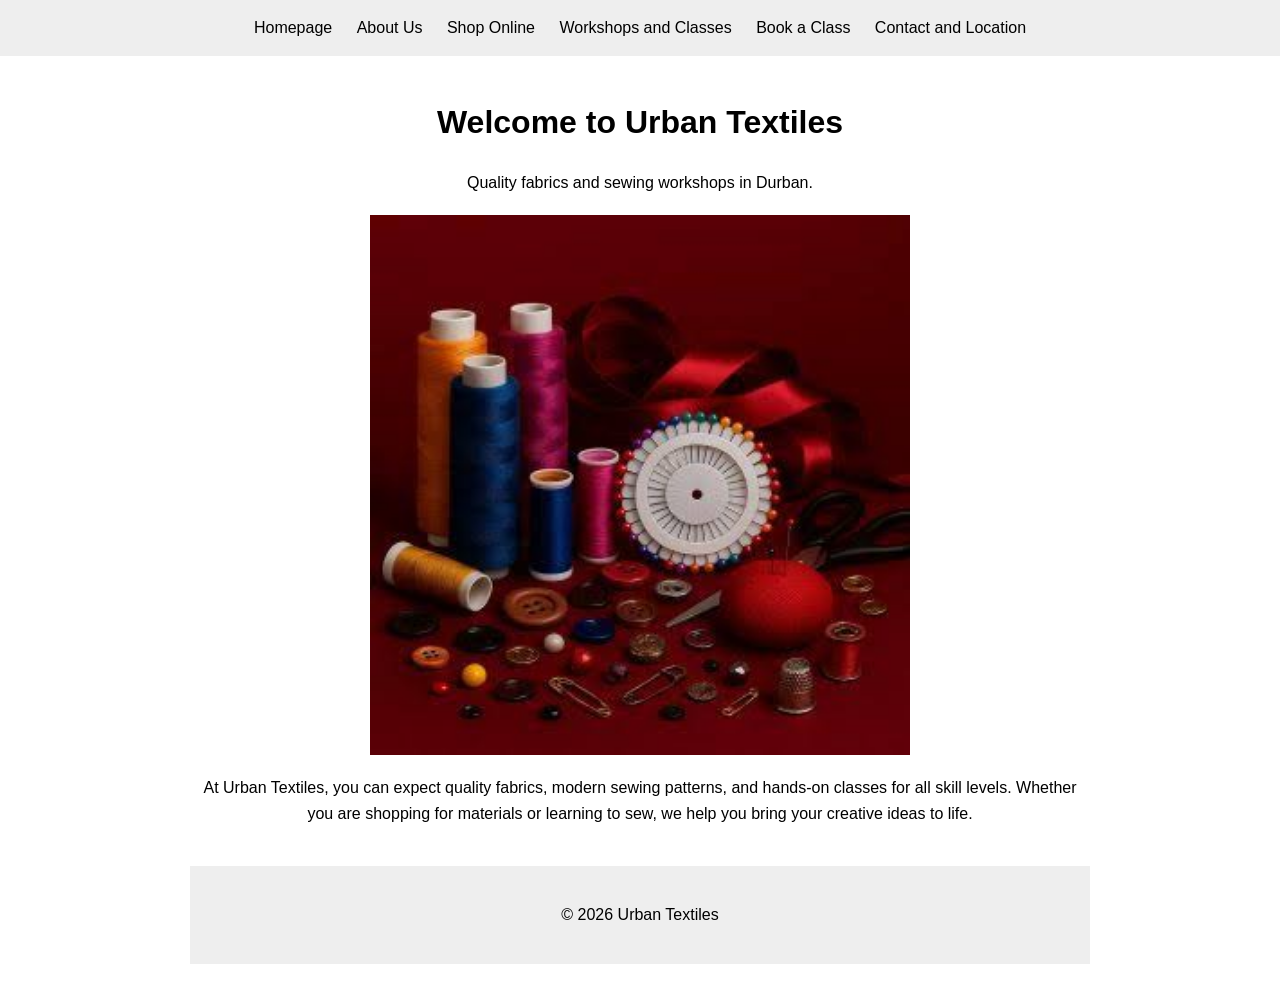
<file: LISALINE WEBSITE/index.html>
<!DOCTYPE html>
<html lang="en">
<head>
    <meta charset="UTF-8">
    <meta name="viewport" content="width=device-width, initial-scale=1.0">
    <title>Urban Textiles - Home</title>
    <style>
        body { font-family: Arial, sans-serif; margin: 0; line-height: 1.6; text-align: center; }
        .container { max-width: 900px; margin: auto; padding: 20px; }
        
        /* NAV */
        nav {
            background: #eee;
            padding: 15px;
        }
        nav a {
            margin: 0 10px;
            text-decoration: none;
            color: black;
        }
        nav a:hover { text-decoration: underline; }

        /* HEADER IMAGE - NOW SMALLER */
        .header-img {
            width: 60%; /* CHANGED THIS FROM 100% TO 60% */
            max-width: 600px; /* so it doesn't get too big on large screens */
            height: auto;
            margin: 20px auto; /* centers it */
            display: block; /* needed to center with margin auto */
        }

        /* BUTTONS */
        .btn { 
            padding: 10px 20px; 
            border: 1px solid black; 
            background: white; 
            text-decoration: none; 
            color: black; 
            display: inline-block; 
            margin: 10px 5px;
        }
        footer { text-align:center; padding:20px; background:#eee; margin-top:40px; }
    </style>
</head>
<body>

    <!-- NAVIGATION - ALL 6 PAGES -->
    <nav>
        <a href="index.html">Homepage</a>
        <a href="about.html">About Us</a>
        <a href="shop.html">Shop Online</a>
        <a href="workshops.html">Workshops and Classes</a>
        <a href="book.html">Book a Class</a>
        <a href="contact.html">Contact and Location</a>
    </nav>

    <!-- HOME CONTENT -->
    <div class="container">
        <h1>Welcome to Urban Textiles</h1>
        <p>Quality fabrics and sewing workshops in Durban.</p>

        <!-- PICTURE UNDER THE WELCOME TEXT - NOW SMALLER -->
        <img src="pictures Lisasline/main image.jpg" alt="Sewing thread and tools" class="header-img">

        <!-- SHORT PARAGRAPH ABOUT THE COMPANY -->
        <p>At Urban Textiles, you can expect quality fabrics, modern sewing patterns, and hands-on classes for all skill levels. Whether you are shopping for materials or learning to sew, we help you bring your creative ideas to life.</p>


    <!-- FOOTER -->
    <footer>
        <p>&copy; 2026 Urban Textiles </p>
    </footer>

</body>
</html>
</file>
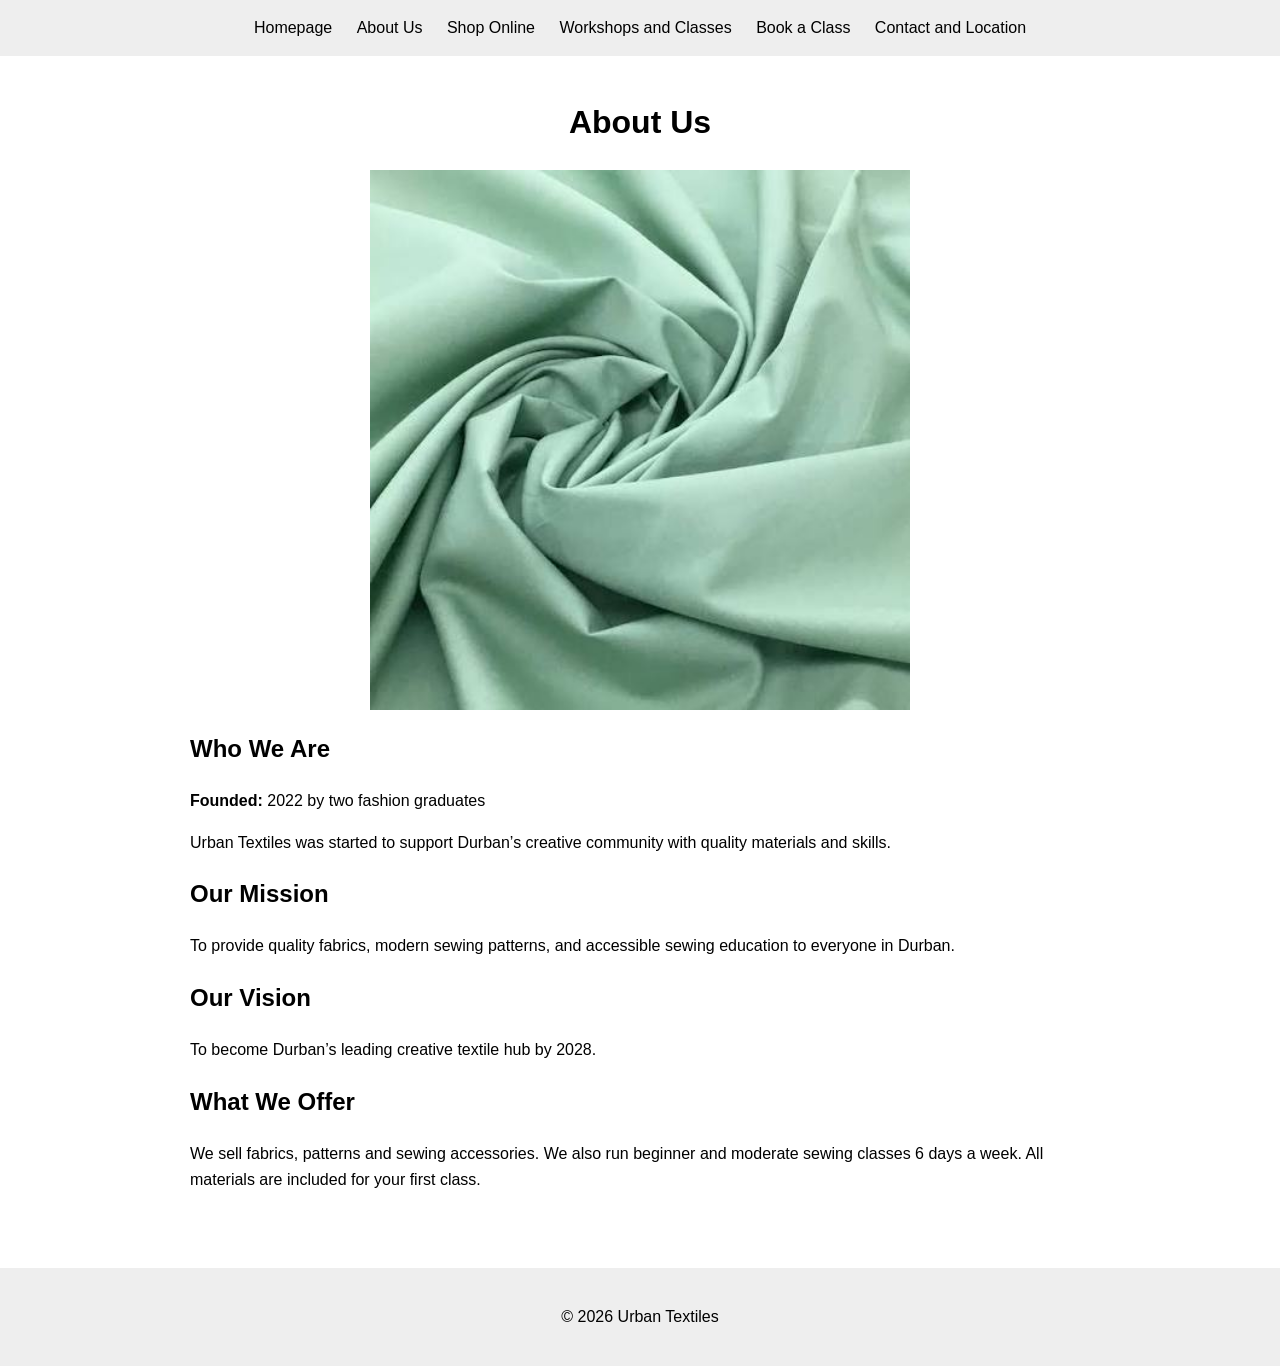
<file: LISALINE WEBSITE/about.html>
<!DOCTYPE html>
<html lang="en">
<head>
    <meta charset="UTF-8">
    <meta name="viewport" content="width=device-width, initial-scale=1.0">
    <title>Urban Textiles - About Us</title>
    <style>
        body { font-family: Arial, sans-serif; margin: 0; line-height: 1.6; text-align: center; }
        .container { max-width: 900px; margin: auto; padding: 20px; text-align: left; } /* left align text for reading */
        
        /* NAV - SAME AS INDEX */
        nav {
            background: #eee;
            padding: 15px;
            text-align: center;
        }
        nav a {
            margin: 0 10px;
            text-decoration: none;
            color: black;
        }
        nav a:hover { text-decoration: underline; }

        /* IMAGE */
        .about-img {
            width: 60%;
            max-width: 600px;
            height: auto;
            margin: 20px auto;
            display: block;
        }

        footer { text-align:center; padding:20px; background:#eee; margin-top:40px; }
    </style>
</head>
<body>

    <!-- NAVIGATION - SAME ON ALL PAGES -->
    <nav>
        <a href="index.html">Homepage</a>
        <a href="about.html">About Us</a>
        <a href="shop.html">Shop Online</a>
        <a href="workshops.html">Workshops and Classes</a>
        <a href="book.html">Book a Class</a>
        <a href="contact.html">Contact and Location</a>
    </nav>

    <!-- ABOUT CONTENT -->
    <div class="container">
        <h1 style="text-align:center;">About Us</h1>

        <img src="pictures Lisasline/cotton fabric.jpg" alt="Sewing tools" class="about-img">

        <h2>Who We Are</h2>
        <p><b>Founded:</b> 2022 by two fashion graduates</p>
        <p>Urban Textiles was started to support Durban’s creative community with quality materials and skills.</p>

        <h2>Our Mission</h2>
        <p>To provide quality fabrics, modern sewing patterns, and accessible sewing education to everyone in Durban.</p>

        <h2>Our Vision</h2>
        <p>To become Durban’s leading creative textile hub by 2028.</p>

        <h2>What We Offer</h2>
        <p>We sell fabrics, patterns and sewing accessories. We also run beginner and moderate sewing classes 6 days a week. All materials are included for your first class.</p>
    </div>

    <!-- FOOTER - SAME AS INDEX -->
    <footer>
        <p>&copy; 2026 Urban Textiles </p>
    </footer>

</body>
</html>
</file>
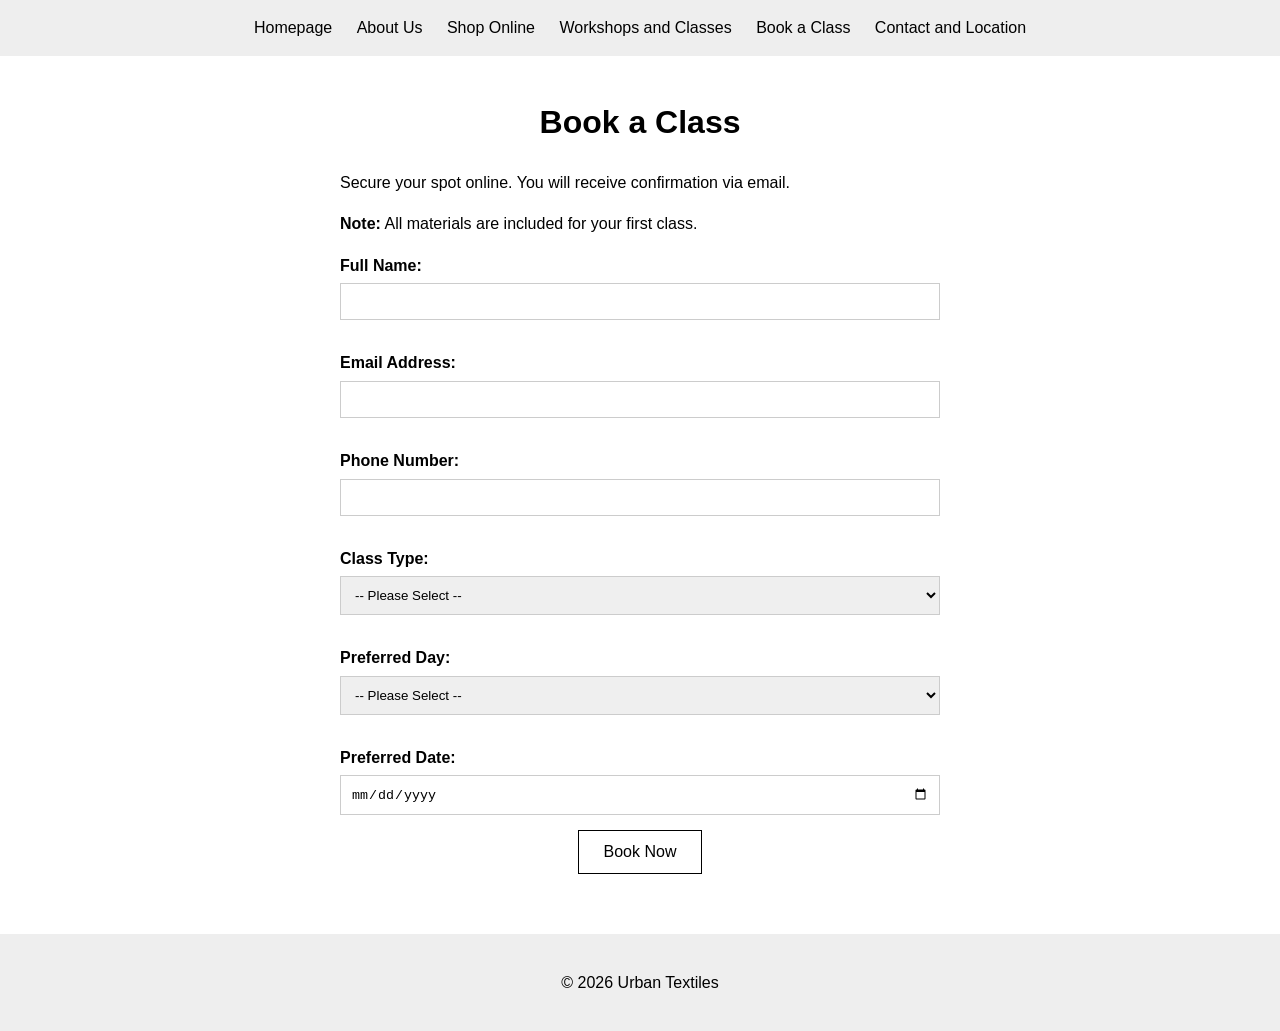
<file: LISALINE WEBSITE/book.html>
<!DOCTYPE html>
<html lang="en">
<head>
    <meta charset="UTF-8">
    <meta name="viewport" content="width=device-width, initial-scale=1.0">
    <title>Urban Textiles - Book a Class</title>
    <style>
        body { font-family: Arial, sans-serif; margin: 0; line-height: 1.6; text-align: center; }
        .container { max-width: 600px; margin: auto; padding: 20px; text-align: left; }
        
        /* NAV - SAME AS ALL PAGES */
        nav {
            background: #eee;
            padding: 15px;
            text-align: center;
        }
        nav a {
            margin: 0 10px;
            text-decoration: none;
            color: black;
        }
        nav a:hover { text-decoration: underline; }

        /* FORM */
        form label { display: block; margin-top: 15px; font-weight: bold; }
        form input, form select { 
            width: 100%; 
            padding: 10px; 
            margin: 5px 0 15px; 
            border: 1px solid #ccc; 
            box-sizing: border-box;
        }
        .btn { 
            padding: 12px 25px; 
            border: 1px solid black; 
            background: white; 
            cursor: pointer; 
            font-size: 16px;
        }

        footer { text-align:center; padding:20px; background:#eee; margin-top:40px; }
    </style>
</head>
<body>

    <!-- NAVIGATION - SAME ON ALL PAGES -->
    <nav>
        <a href="index.html">Homepage</a>
        <a href="about.html">About Us</a>
        <a href="shop.html">Shop Online</a>
        <a href="workshops.html">Workshops and Classes</a>
        <a href="book.html">Book a Class</a>
        <a href="contact.html">Contact and Location</a>
    </nav>

    <!-- BOOK A CLASS CONTENT -->
    <div class="container">
        <h1 style="text-align:center;">Book a Class</h1>
        
        <p>Secure your spot online. You will receive confirmation via email.</p>
        <p><b>Note:</b> All materials are included for your first class.</p>

        <!-- BOOKING FORM -->
        <form>
            <label>Full Name:</label>
            <input type="text" required>

            <label>Email Address:</label>
            <input type="email" required>

            <label>Phone Number:</label>
            <input type="tel" required>

            <label>Class Type:</label>
            <select required>
                <option value="">-- Please Select --</option>
                <option>Beginners Class - 10:00 to 12:00</option>
                <option>Moderate Learning Class - 14:00 to 16:00</option>
            </select>

            <label>Preferred Day:</label>
            <select required>
                <option value="">-- Please Select --</option>
                <option>Monday</option>
                <option>Tuesday</option>
                <option>Wednesday</option>
                <option>Thursday</option>
                <option>Friday</option>
                <option>Saturday</option>
            </select>

            <label>Preferred Date:</label>
            <input type="date" required>

            <div style="text-align:center;">
                <button type="submit" class="btn">Book Now</button>
            </div>
        </form>
    </div>

    <!-- FOOTER - SAME AS ALL PAGES -->
    <footer>
        <p>&copy; 2026 Urban Textiles </p>
    </footer>

</body>
</html>
</file>
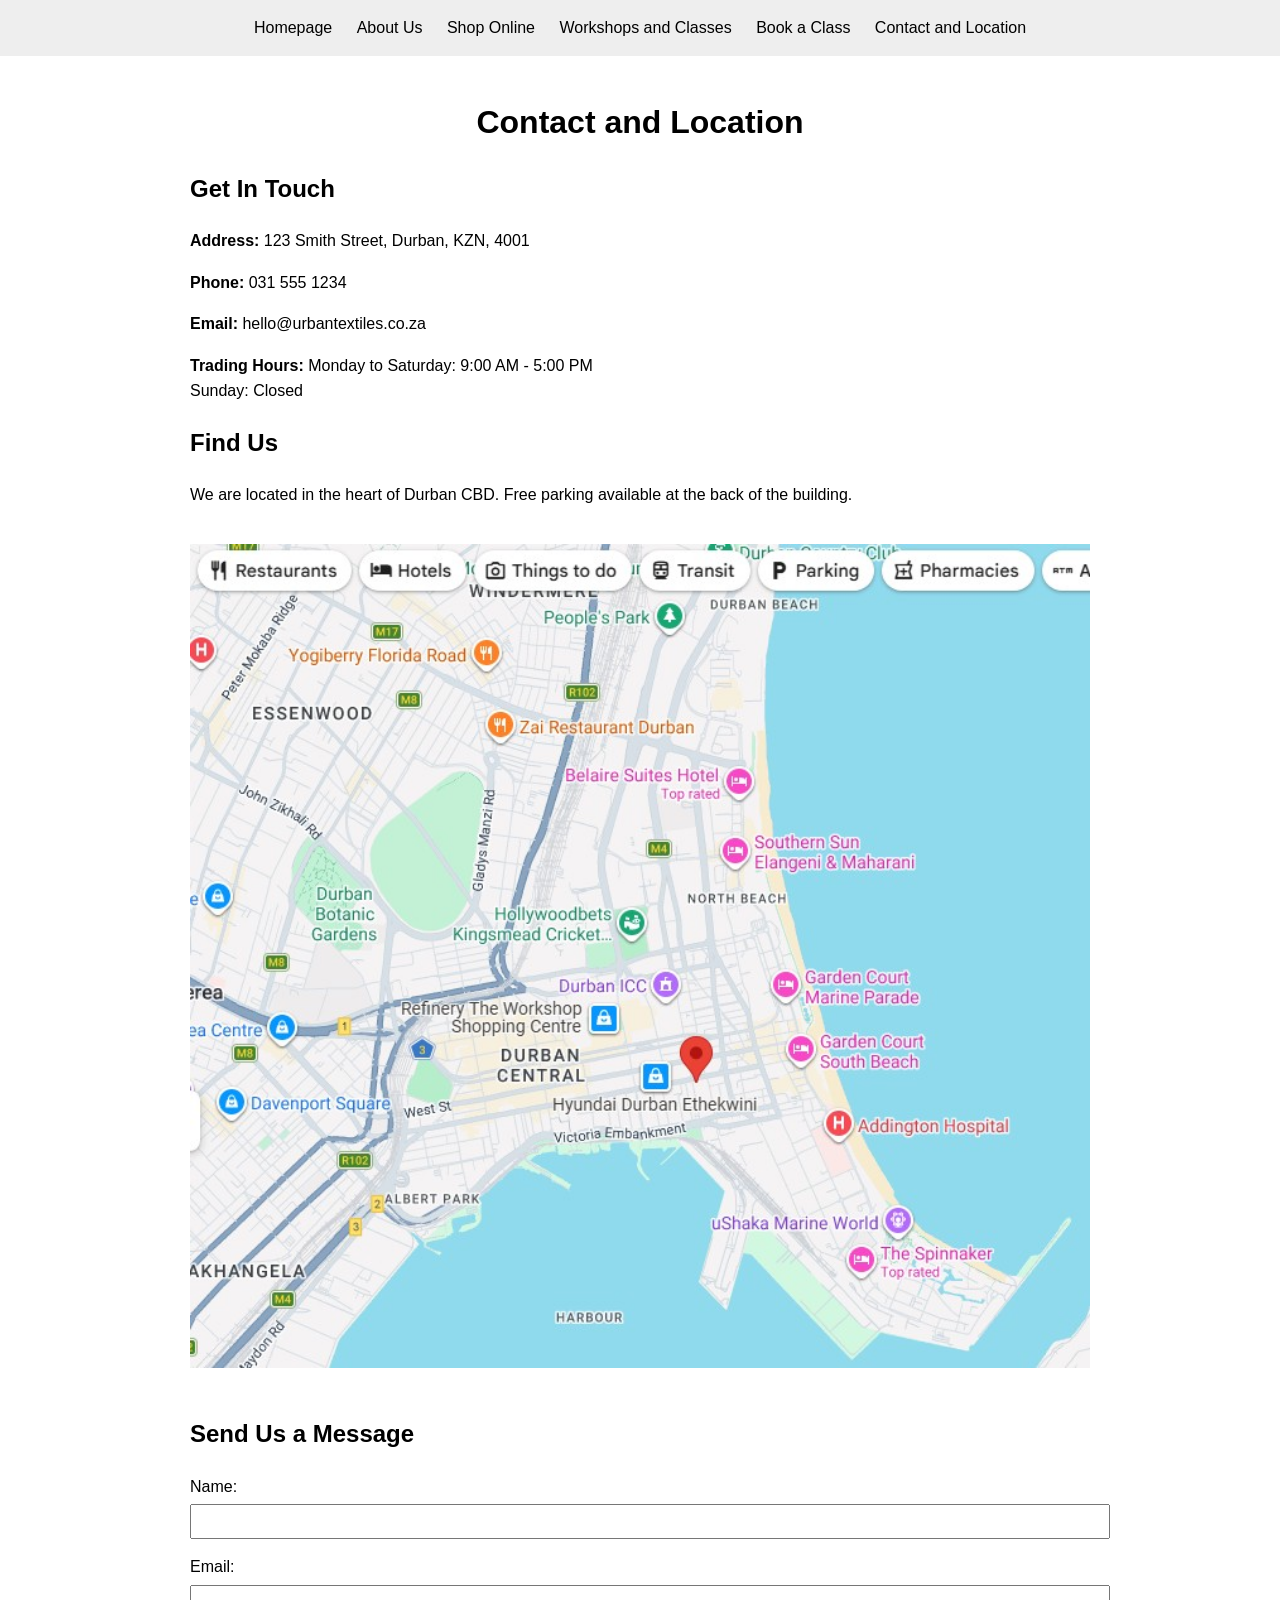
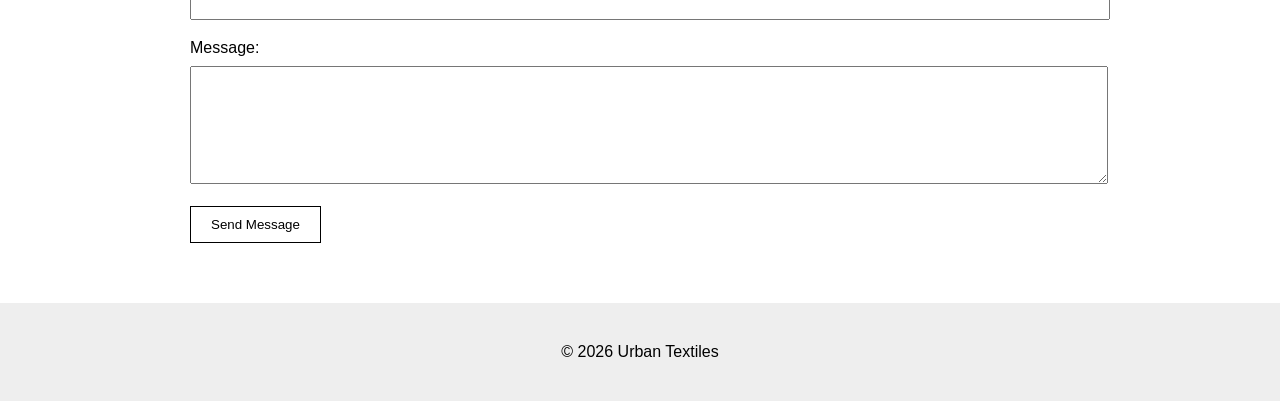
<file: LISALINE WEBSITE/contact.html>
<!DOCTYPE html>
<html lang="en">
<head>
    <meta charset="UTF-8">
    <meta name="viewport" content="width=device-width, initial-scale=1.0">
    <title>Urban Textiles - Contact and Location</title>
    <style>
        body { font-family: Arial, sans-serif; margin: 0; line-height: 1.6; text-align: center; }
        .container { max-width: 900px; margin: auto; padding: 20px; text-align: left; }
        
        /* NAV - SAME AS ALL PAGES */
        nav {
            background: #eee;
            padding: 15px;
            text-align: center;
        }
        nav a {
            margin: 0 10px;
            text-decoration: none;
            color: black;
        }
        nav a:hover { text-decoration: underline; }

        /* IMAGE */
        .map-img {
            width: 100%;
            max-width: 900px;
            height: auto;
            margin: 20px 0;
        }

        footer { text-align:center; padding:20px; background:#eee; margin-top:40px; }
    </style>
</head>
<body>

    <!-- NAVIGATION - SAME ON ALL PAGES -->
    <nav>
        <a href="index.html">Homepage</a>
        <a href="about.html">About Us</a>
        <a href="shop.html">Shop Online</a>
        <a href="workshops.html">Workshops and Classes</a>
        <a href="book.html">Book a Class</a>
        <a href="contact.html">Contact and Location</a>
    </nav>

    <!-- CONTACT CONTENT -->
    <div class="container">
        <h1 style="text-align:center;">Contact and Location</h1>
        
        <h2>Get In Touch</h2>
        <p><b>Address:</b> 123 Smith Street, Durban, KZN, 4001</p>
        <p><b>Phone:</b> 031 555 1234</p>
        <p><b>Email:</b> hello@urbantextiles.co.za</p>
        <p><b>Trading Hours:</b> Monday to Saturday: 9:00 AM - 5:00 PM<br>
        Sunday: Closed</p>

        <h2>Find Us</h2>
        <p>We are located in the heart of Durban CBD. Free parking available at the back of the building.</p>

        <!-- MAP IMAGE -->
        <img src="pictures Lisasline/map location.jpg" alt="Map Location" class="map-img">

        <h2>Send Us a Message</h2>
        <form>
            <label>Name:</label>
            <input type="text" style="width:100%; padding:8px; margin:5px 0 15px;">
            
            <label>Email:</label>
            <input type="email" style="width:100%; padding:8px; margin:5px 0 15px;">
            
            <label>Message:</label>
            <textarea style="width:100%; padding:8px; margin:5px 0 15px; height:100px;"></textarea>
            
            <button type="submit" style="padding:10px 20px; border:1px solid black; background:white;">Send Message</button>
        </form>
    </div>

    <!-- FOOTER - SAME AS ALL PAGES -->
    <footer>
        <p>&copy; 2026 Urban Textiles </p>
    </footer>

</body>
</html>
</file>
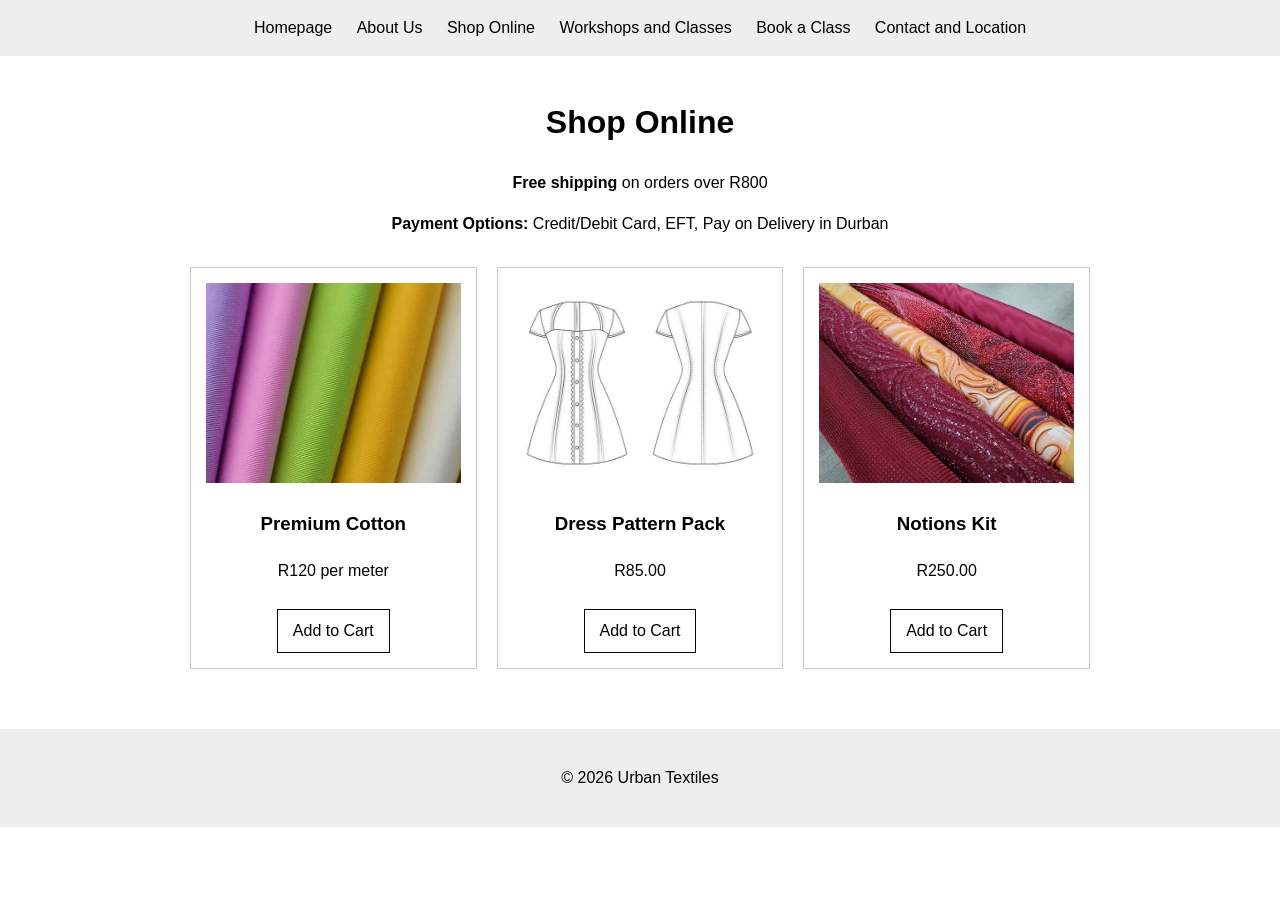
<file: LISALINE WEBSITE/shop.html>
<!DOCTYPE html>
<html lang="en">
<head>
    <meta charset="UTF-8">
    <meta name="viewport" content="width=device-width, initial-scale=1.0">
    <title>Urban Textiles - Shop Online</title>
    <style>
        body { font-family: Arial, sans-serif; margin: 0; line-height: 1.6; text-align: center; }
        .container { max-width: 900px; margin: auto; padding: 20px; }
        
        /* NAV - SAME AS ALL PAGES */
        nav {
            background: #eee;
            padding: 15px;
        }
        nav a {
            margin: 0 10px;
            text-decoration: none;
            color: black;
        }
        nav a:hover { text-decoration: underline; }

        /* PRODUCT GRID */
        .grid { 
            display: grid; 
            grid-template-columns: repeat(auto-fit, minmax(250px, 1fr)); 
            gap: 20px; 
            margin-top: 30px;
        }
        .card { 
            border: 1px solid #ccc; 
            padding: 15px; 
            text-align: center; 
        }
        .card img { 
            width: 100%; 
            height: 200px; 
            object-fit: cover; 
        }

        .btn { 
            padding: 8px 15px; 
            border: 1px solid black; 
            background: white; 
            text-decoration: none; 
            color: black; 
            display: inline-block; 
            margin-top: 10px;
        }

        footer { text-align:center; padding:20px; background:#eee; margin-top:40px; }
    </style>
</head>
<body>

    <!-- NAVIGATION - SAME ON ALL PAGES -->
    <nav>
        <a href="index.html">Homepage</a>
        <a href="about.html">About Us</a>
        <a href="shop.html">Shop Online</a>
        <a href="workshops.html">Workshops and Classes</a>
        <a href="book.html">Book a Class</a>
        <a href="contact.html">Contact and Location</a>
    </nav>

    <!-- SHOP CONTENT -->
    <div class="container">
        <h1>Shop Online</h1>
        <p><b>Free shipping</b> on orders over R800</p>
        <p><b>Payment Options:</b> Credit/Debit Card, EFT, Pay on Delivery in Durban</p>

        <!-- PRODUCTS -->
        <div class="grid">
            <div class="card">
                <img src="pictures Lisasline/cover image.webp" alt="Cotton Fabric">
                <h3>Premium Cotton</h3>
                <p>R120 per meter</p>
                <a href="#" class="btn">Add to Cart</a>
            </div>
            
            <div class="card">
                <img src="pictures Lisasline/real dress pattern.jpg" alt="Sewing Pattern">
                <h3>Dress Pattern Pack</h3>
                <p>R85.00</p>
                <a href="#" class="btn">Add to Cart</a>
            </div>
            
            <div class="card">
                <img src="pictures Lisasline/just fabrics.jpg" alt="Sewing Accessories">
                <h3>Notions Kit</h3>
                <p>R250.00</p>
                <a href="#" class="btn">Add to Cart</a>
            </div>
        </div>
    </div>

    <!-- FOOTER - SAME AS ALL PAGES -->
    <footer>
        <p>&copy; 2026 Urban Textiles </p>
    </footer>

</body>
</html>
</file>
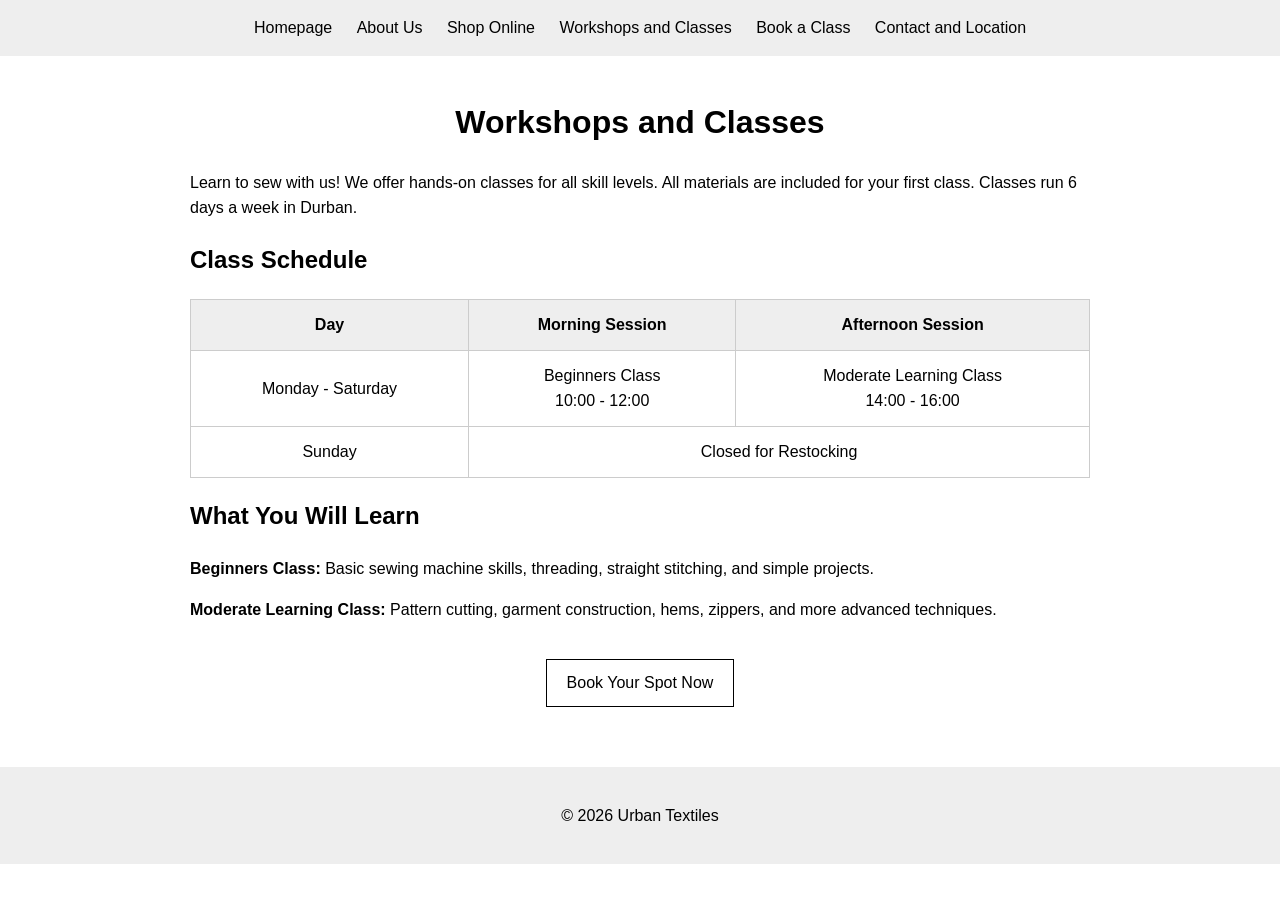
<file: LISALINE WEBSITE/workshops.html>
<!DOCTYPE html>
<html lang="en">
<head>
    <meta charset="UTF-8">
    <meta name="viewport" content="width=device-width, initial-scale=1.0">
    <title>Urban Textiles - Workshops and Classes</title>
    <style>
        body { font-family: Arial, sans-serif; margin: 0; line-height: 1.6; text-align: center; }
        .container { max-width: 900px; margin: auto; padding: 20px; text-align: left; }
        
        /* NAV - SAME AS ALL PAGES */
        nav {
            background: #eee;
            padding: 15px;
            text-align: center;
        }
        nav a {
            margin: 0 10px;
            text-decoration: none;
            color: black;
        }
        nav a:hover { text-decoration: underline; }

        /* TABLE */
        table { 
            width: 100%; 
            border-collapse: collapse; 
            margin-top: 20px; 
        }
        table, th, td { 
            border: 1px solid #ccc; 
            padding: 12px; 
            text-align: center; 
        }
        th { 
            background: #eee; 
        }

        .btn { 
            padding: 10px 20px; 
            border: 1px solid black; 
            background: white; 
            text-decoration: none; 
            color: black; 
            display: inline-block; 
            margin-top: 20px;
        }

        footer { text-align:center; padding:20px; background:#eee; margin-top:40px; }
    </style>
</head>
<body>

    <!-- NAVIGATION - SAME ON ALL PAGES -->
    <nav>
        <a href="index.html">Homepage</a>
        <a href="about.html">About Us</a>
        <a href="shop.html">Shop Online</a>
        <a href="workshops.html">Workshops and Classes</a>
        <a href="book.html">Book a Class</a>
        <a href="contact.html">Contact and Location</a>
    </nav>

    <!-- WORKSHOPS CONTENT -->
    <div class="container">
        <h1 style="text-align:center;">Workshops and Classes</h1>
        
        <p>Learn to sew with us! We offer hands-on classes for all skill levels. 
        All materials are included for your first class. Classes run 6 days a week in Durban.</p>

        <h2>Class Schedule</h2>
        <table>
            <tr>
                <th>Day</th>
                <th>Morning Session</th>
                <th>Afternoon Session</th>
            </tr>
            <tr>
                <td>Monday - Saturday</td>
                <td>Beginners Class<br>10:00 - 12:00</td>
                <td>Moderate Learning Class<br>14:00 - 16:00</td>
            </tr>
            <tr>
                <td>Sunday</td>
                <td colspan="2">Closed for Restocking</td>
            </tr>
        </table>

        <h2>What You Will Learn</h2>
        <p><b>Beginners Class:</b> Basic sewing machine skills, threading, straight stitching, and simple projects.</p>
        <p><b>Moderate Learning Class:</b> Pattern cutting, garment construction, hems, zippers, and more advanced techniques.</p>

        <div style="text-align:center;">
            <a href="book.html" class="btn">Book Your Spot Now</a>
        </div>
    </div>

    <!-- FOOTER - SAME AS ALL PAGES -->
    <footer>
        <p>&copy; 2026 Urban Textiles </p>
    </footer>

</body>
</html>
</file>
